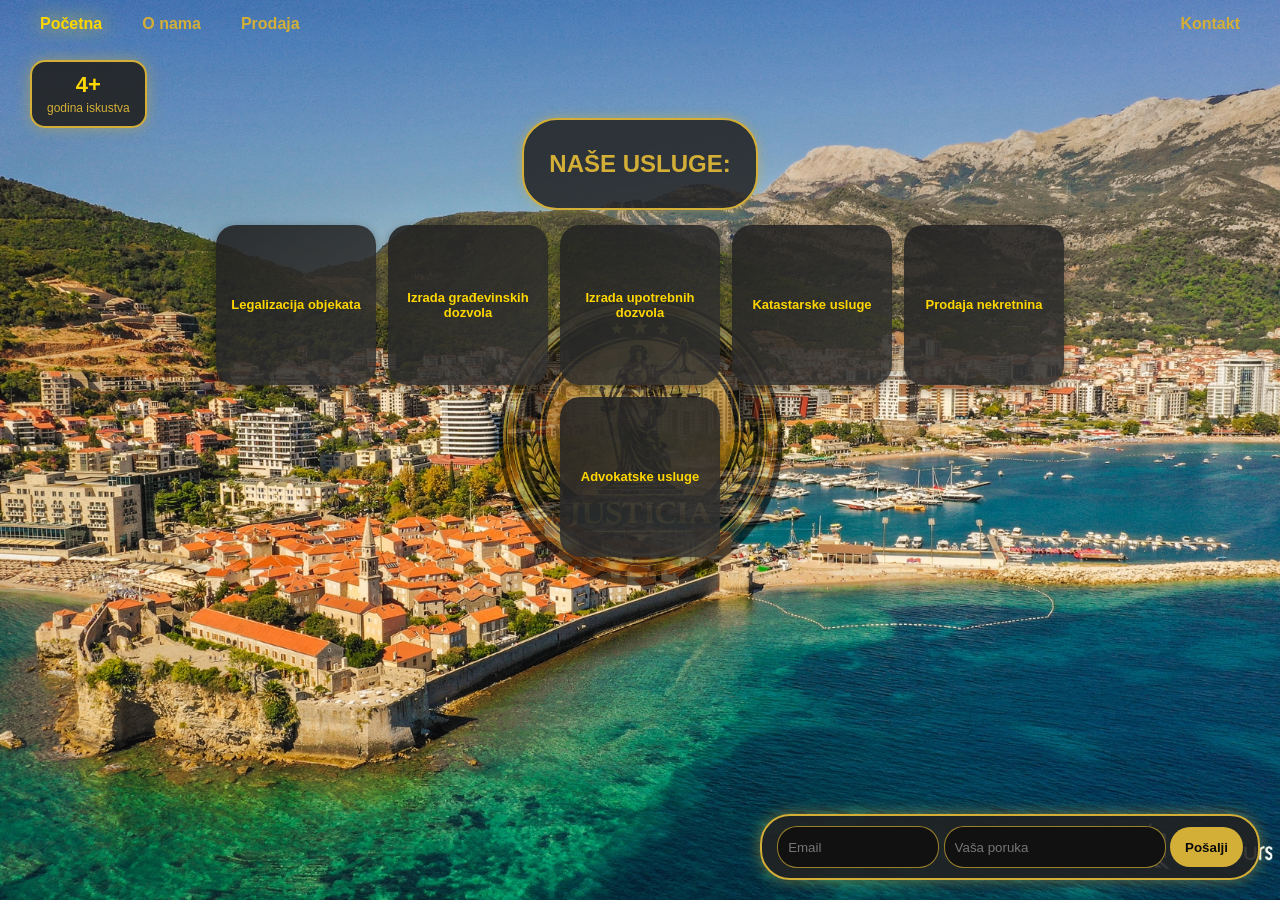
<file: index.html>
<!DOCTYPE html>
<html lang="sr">
<head>
<meta charset="UTF-8">
<meta name="viewport" content="width=device-width, initial-scale=1.0">
<meta name="description" content="Justicia nudi stručne usluge legalizacije objekata, izradu građevinskih i upotrebnih dozvola, katastarske usluge i advokatsku pomoć. Brzo, pouzdano i profesionalno – sve za vašu nekretninu na jednom mestu.">
<meta name="author" content="Justicia">
<meta name="keywords" content="legalizacija, građevinske dozvole, upotrebne dozvole, katastar, nekretnine, advokat">

<title>Justicia - Početna</title>

<link rel="stylesheet" href="style.css">
<link rel="icon" type="image/png" href="logo-circle.png">
</head>
<body>

<!-- BACKGROUND IMAGE -->
<div class="background-image"></div>

<!-- SPLASH LOGO -->
<div id="splash-logo"></div>

<!-- HEADER -->
<header>
    <div class="header-left">
        <a href="index.html" class="header-btn active">Početna</a>
        <a href="about.html" class="header-btn">O nama</a>
        <a href="prodaja.html" class="header-btn">Prodaja</a>
    </div>
    <div class="header-right">
        <a href="contact.html" class="header-btn">Kontakt</a>
    </div>
</header>

<!-- GODINE ISKUSTVA U GORNJEM LEVOM UGLU -->
<div class="experience-box">
    <span class="exp-number" id="exp-number">0</span>
    <span class="exp-text">godina iskustva</span>
</div>

<!-- MAIN -->
<div class="main-container">

    <section class="services">
        <div class="services-cloud">
            <h2>NAŠE USLUGE:</h2>
        </div>

        <div class="cards">
            <a href="legalizacija.html" class="card">Legalizacija objekata</a>
            <a href="izrada.html" class="card">Izrada građevinskih dozvola</a>
            <a href="upotreba.html" class="card">Izrada upotrebnih dozvola</a>
            <a href="katastar.html" class="card">Katastarske usluge</a>
            <a href="nekretnina.html" class="card">Prodaja nekretnina</a>
            <a href="advokat.html" class="card">Advokatske usluge</a>
        </div>
    </section>

</div>

<!-- EMAIL OBLAK NA DONJOJ DESNOJ STRANI -->
<div class="email-box">
    <form action="https://formspree.io/f/mwvryojp" method="POST">
        <input type="email" name="email" placeholder="Email" required>
        <input type="text" name="message" placeholder="Vaša poruka" required>
        <button type="submit">Pošalji</button>
    </form>
</div>

<script>
document.addEventListener('DOMContentLoaded', () => {
    // SPLASH LOGO
    const splash = document.getElementById('splash-logo');
    setTimeout(() => {
        splash.style.opacity = 0;
        splash.style.transform = 'translate(-50%, -50%) scale(0.9)';
    }, 500);
    setTimeout(() => splash.remove(), 1000);

    // BROJ GODINA ISKUSTVA
    let count = 0;
    const target = 4;
    const counter = document.getElementById('exp-number');
    const interval = setInterval(() => {
        count++;
        counter.textContent = count + "+";
        if (count === target) clearInterval(interval);
    }, 200);
});
</script>

</body>
</html>
</file>
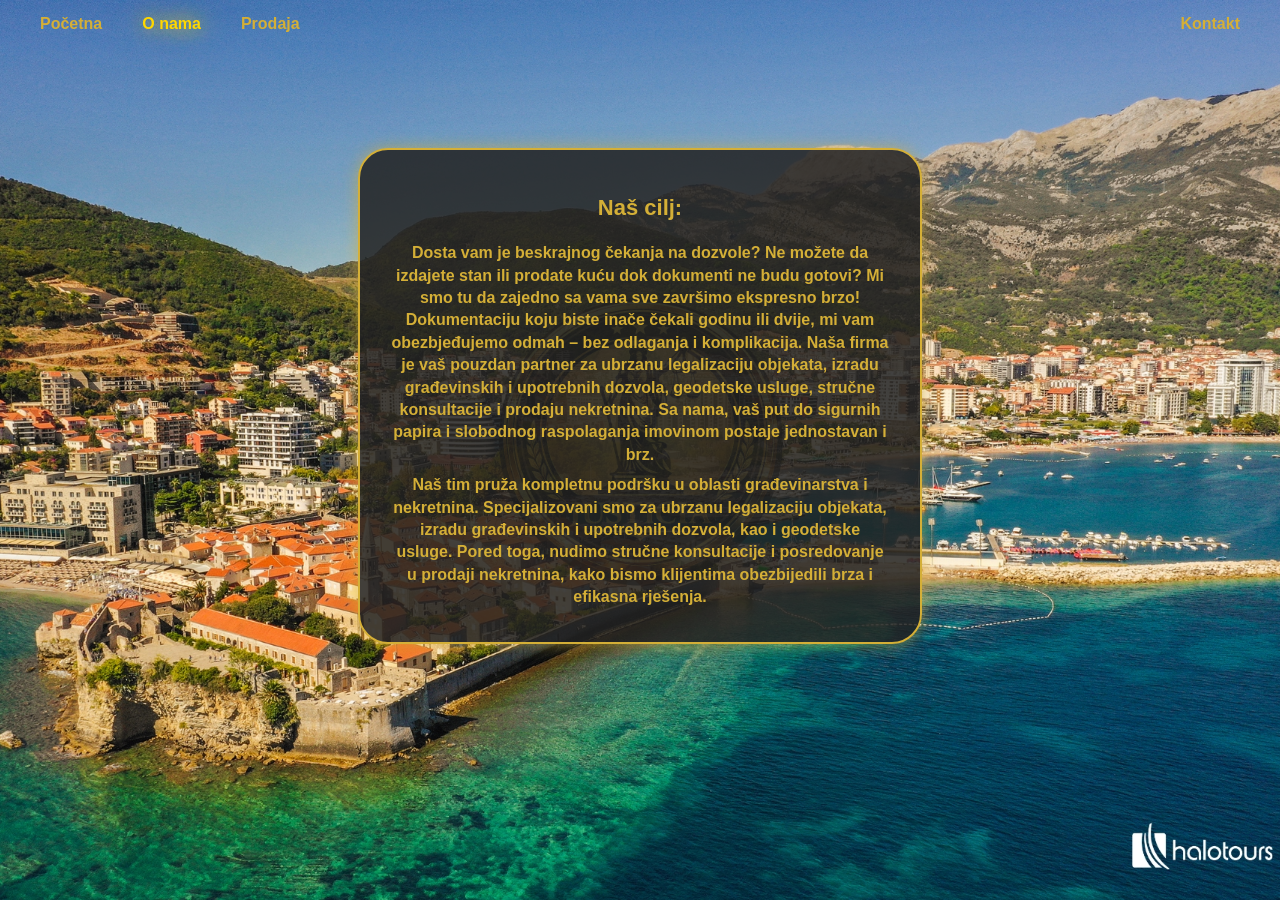
<file: about.html>
<!DOCTYPE html>
<html lang="sr">
<head>
<meta charset="UTF-8">
<meta name="viewport" content="width=device-width, initial-scale=1.0">
<title>Justicia - O nama</title>
<link rel="stylesheet" href="about.css">
</head>
<body>

<!-- BACKGROUND -->
<div class="background-image"></div>

<!-- POZADINSKI LOGO -->
<div class="background-logo"></div>

<!-- SPLASH LOGO -->
<div id="splash-logo"></div>

<!-- HEADER -->
<header>
    <div class="header-left">
        <a href="index.html" class="header-btn">Početna</a>
        <a href="about.html" class="header-btn active">O nama</a>
        <a href="prodaja.html" class="header-btn">Prodaja</a>
    </div>
    <div class="header-right">
        <a href="contact.html" class="header-btn">Kontakt</a>
    </div>
</header>

<!-- GLAVNI SADRŽAJ -->
<div class="main-container">

    <!-- OBLAK SA TEKSTOM -->
    <div class="about-cloud">
        <h2>Naš cilj:</h2>
        <p>
        Dosta vam je beskrajnog čekanja na dozvole? Ne možete da izdajete stan ili prodate kuću dok dokumenti ne budu gotovi? Mi smo tu da zajedno sa vama sve završimo ekspresno brzo! Dokumentaciju koju biste inače čekali godinu ili dvije, mi vam obezbjeđujemo odmah – bez odlaganja i komplikacija. Naša firma je vaš pouzdan partner za ubrzanu legalizaciju objekata, izradu građevinskih i upotrebnih dozvola, geodetske usluge, stručne konsultacije i prodaju nekretnina. Sa nama, vaš put do sigurnih papira i slobodnog raspolaganja imovinom postaje jednostavan i brz.
        </p>
        <p>
        Naš tim pruža kompletnu podršku u oblasti građevinarstva i nekretnina. Specijalizovani smo za ubrzanu legalizaciju objekata, izradu građevinskih i upotrebnih dozvola, kao i geodetske usluge. Pored toga, nudimo stručne konsultacije i posredovanje u prodaji nekretnina, kako bismo klijentima obezbijedili brza i efikasna rješenja.
        </p>
    </div>

</div>

<script>
document.addEventListener('DOMContentLoaded', () => {
    const splash = document.getElementById('splash-logo');
    setTimeout(() => {
        splash.style.opacity = 0;
        splash.style.transform = 'translate(-50%, -50%) scale(0.9)';
    }, 500);
    setTimeout(() => splash.remove(), 1000);
});
</script>

</body>
</html>
</file>
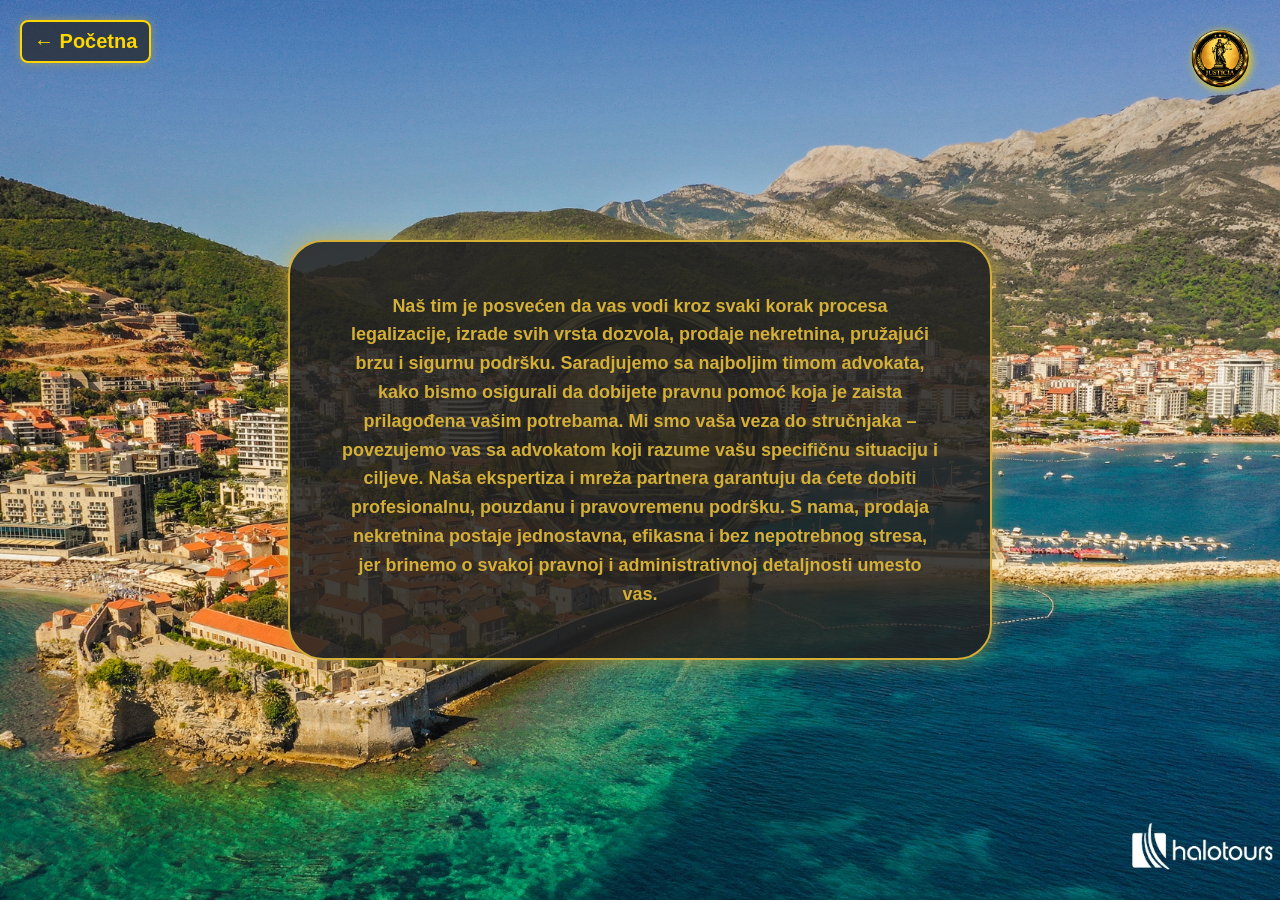
<file: advokat.html>
<!DOCTYPE html>
<html lang="sr">
<head>
<meta charset="UTF-8">
<meta name="viewport" content="width=device-width, initial-scale=1.0">
<title>Justicia - Legalizacija</title>
<link rel="stylesheet" href="legalizacija.css">
</head>
<body>

<!-- POZADINA -->
<div class="background-image"></div>

<!-- LOGO U CENTRU POZADINE -->
<div class="background-logo"></div>

<!-- SPLASH LOGO -->
<div id="splash-logo"></div>

<!-- STRELICA ZA POVRATAK -->
<a href="index.html" class="back-arrow">&#8592; Početna</a>

<!-- LOGO U GORNJEM DESNOM UGLU -->
<div class="top-right-logo">
    <img src="logo-circle.png" alt="Justicia Logo">
</div>

<!-- CENTRIRANI OBLAK -->
<div class="center-cloud">
    <p>Naš tim je posvećen da vas vodi kroz svaki korak procesa legalizacije, izrade svih vrsta dozvola, prodaje nekretnina, pružajući brzu i sigurnu podršku.
Saradjujemo sa najboljim timom advokata, kako bismo osigurali da dobijete pravnu pomoć koja je zaista prilagođena vašim potrebama.
Mi smo vaša veza do stručnjaka – povezujemo vas sa advokatom koji razume vašu specifičnu situaciju i ciljeve.
Naša ekspertiza i mreža partnera garantuju da ćete dobiti profesionalnu, pouzdanu i pravovremenu podršku.
S nama, prodaja nekretnina postaje jednostavna, efikasna i bez nepotrebnog stresa, jer brinemo o svakoj pravnoj i administrativnoj detaljnosti umesto vas.</p>
</div>

<script>
document.addEventListener('DOMContentLoaded', () => {
    const splash = document.getElementById('splash-logo');
    setTimeout(() => {
        splash.style.opacity = 0;
        splash.style.transform = 'translate(-50%, -50%) scale(0.9)';
    }, 500);
    setTimeout(() => splash.remove(), 1000);
});
</script>

</body>
</html>
</file>
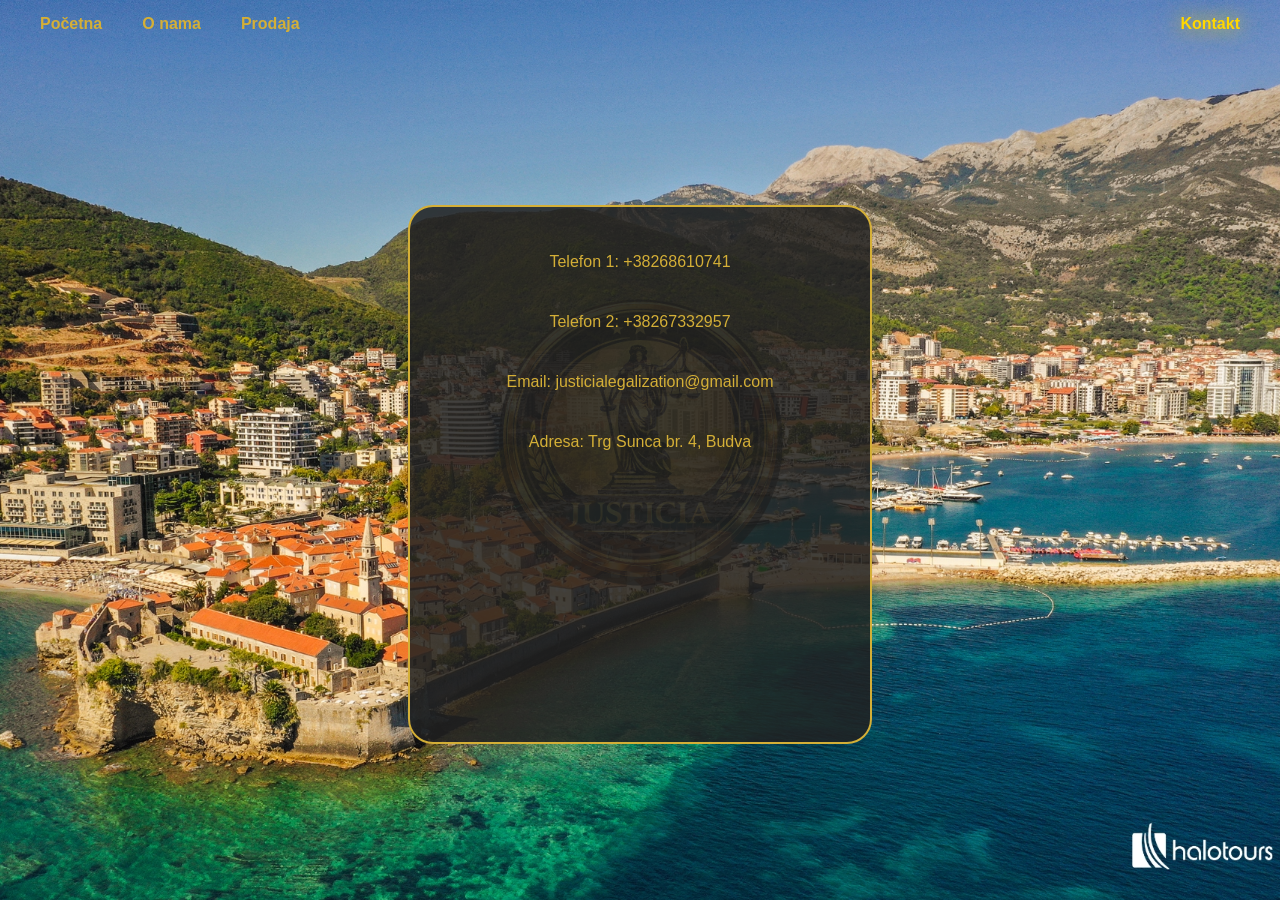
<file: contact.html>
<!DOCTYPE html>
<html lang="sr">
<head>
<meta charset="UTF-8">
<meta name="viewport" content="width=device-width, initial-scale=1.0">
<title>Justicia - Kontakt</title>
<link rel="stylesheet" href="contact.css">
</head>
<body>

<!-- BACKGROUND -->
<div class="background-image"></div>

<!-- LOGO U CENTRU POZADINE -->
<div class="background-logo"></div>

<!-- SPLASH LOGO -->
<div id="splash-logo"></div>

<!-- HEADER -->
<header>
    <div class="header-left">
        <a href="index.html" class="header-btn">Početna</a>
        <a href="about.html" class="header-btn">O nama</a>
        <a href="prodaja.html" class="header-btn">Prodaja</a>
    </div>
    <div class="header-right">
        <a href="contact.html" class="header-btn active">Kontakt</a>
    </div>
</header>

<div class="main-container">

 <!-- KONTAKT OBLAK -->
 <div class="contact-cloud">
    <p>Telefon 1: <a href="tel:+38268610741">+38268610741</a></p>
    <p>Telefon 2: <a href="tel:+38267332957">+38267332957</a></p>
    <p>Email: <a href="mailto:justicialegalization@gmail.com">justicialegalization@gmail.com</a></p>
    <p>Adresa: <a href="https://www.google.com/maps/place/Trg+Sunca+4,+Budva,+Crna+Gora" target="_blank">Trg Sunca br. 4, Budva</a></p>
    
    <!-- Mapa -->
    <div class="map-container">
        <iframe 
            src="https://www.google.com/maps/embed?pb=!1m18!1m12!1m3!1d2945.8456210429713!2d18.838449315526325!3d42.28872997919181!2m3!1f0!2f0!3f0!3m2!1i1024!2i768!4f13.1!3m3!1m2!1s0x134e7760cb8da2b3%3A0xbd4a1e5c016eb853!2sTrg%20Sunca%204%2C%2085310%20Budva%2C%20Crna%20Gora!5e0!3m2!1ssr!2s!4v1716805289107!5m2!1ssr!2s" 
            allowfullscreen="" 
            loading="lazy" 
            referrerpolicy="no-referrer-when-downgrade">
        </iframe>
    </div>
 </div>

</div>

<script>
document.addEventListener('DOMContentLoaded', () => {
    const splash = document.getElementById('splash-logo');
    setTimeout(() => {
        splash.style.opacity = 0;
        splash.style.transform = 'translate(-50%, -50%) scale(0.9)';
    }, 500);
    setTimeout(() => splash.remove(), 1000);
});
</script>

</body>
</html>
</file>
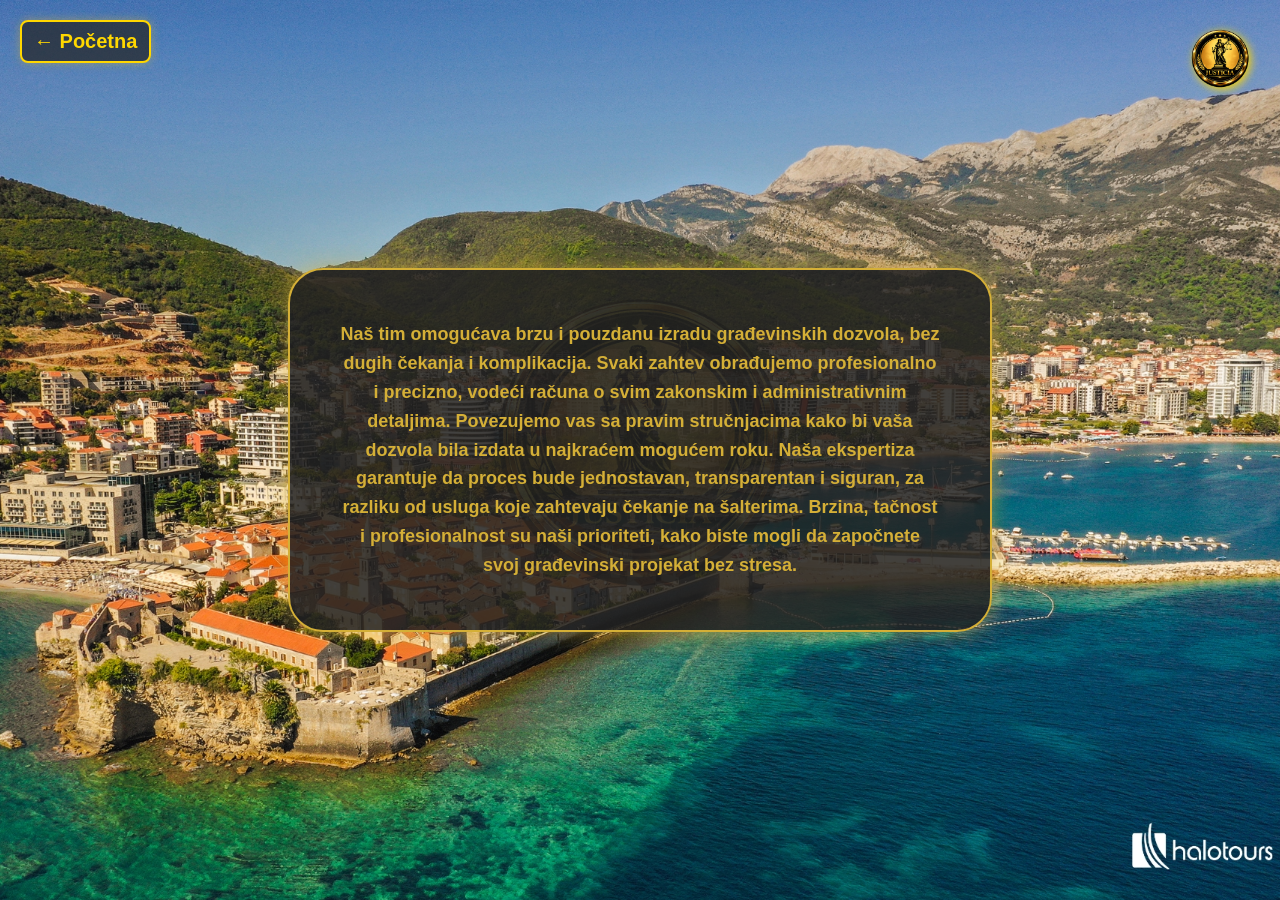
<file: izrada.html>
<!DOCTYPE html>
<html lang="sr">
<head>
<meta charset="UTF-8">
<meta name="viewport" content="width=device-width, initial-scale=1.0">
<title>Justicia - Legalizacija</title>
<link rel="stylesheet" href="legalizacija.css">
</head>
<body>

<!-- POZADINA -->
<div class="background-image"></div>

<!-- LOGO U CENTRU POZADINE -->
<div class="background-logo"></div>

<!-- SPLASH LOGO -->
<div id="splash-logo"></div>

<!-- STRELICA ZA POVRATAK -->
<a href="index.html" class="back-arrow">&#8592; Početna</a>

<!-- LOGO U GORNJEM DESNOM UGLU -->
<div class="top-right-logo">
    <img src="logo-circle.png" alt="Justicia Logo">
</div>

<!-- CENTRIRANI OBLAK -->
<div class="center-cloud">
    <p>Naš tim omogućava brzu i pouzdanu izradu građevinskih dozvola, bez dugih čekanja i komplikacija.
Svaki zahtev obrađujemo profesionalno i precizno, vodeći računa o svim zakonskim i administrativnim detaljima.
Povezujemo vas sa pravim stručnjacima kako bi vaša dozvola bila izdata u najkraćem mogućem roku.
Naša ekspertiza garantuje da proces bude jednostavan, transparentan i siguran, za razliku od usluga koje zahtevaju čekanje na šalterima.
Brzina, tačnost i profesionalnost su naši prioriteti, kako biste mogli da započnete svoj građevinski projekat bez stresa.</p>
</div>

<script>
document.addEventListener('DOMContentLoaded', () => {
    const splash = document.getElementById('splash-logo');
    setTimeout(() => {
        splash.style.opacity = 0;
        splash.style.transform = 'translate(-50%, -50%) scale(0.9)';
    }, 500);
    setTimeout(() => splash.remove(), 1000);
});
</script>

</body>
</html>
</file>
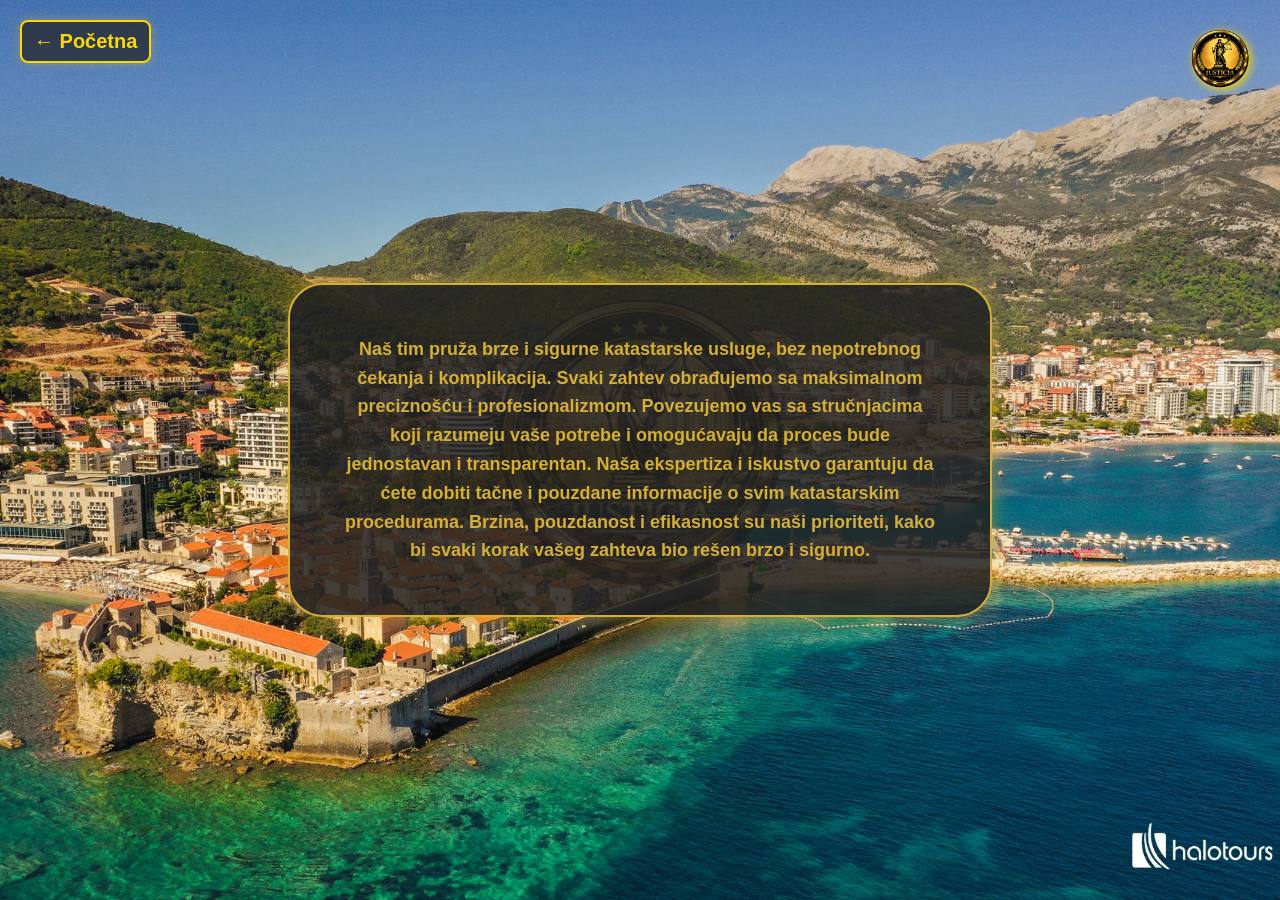
<file: katastar.html>
<!DOCTYPE html>
<html lang="sr">
<head>
<meta charset="UTF-8">
<meta name="viewport" content="width=device-width, initial-scale=1.0">
<title>Justicia - Legalizacija</title>
<link rel="stylesheet" href="legalizacija.css">
</head>
<body>

<!-- POZADINA -->
<div class="background-image"></div>

<!-- LOGO U CENTRU POZADINE -->
<div class="background-logo"></div>

<!-- SPLASH LOGO -->
<div id="splash-logo"></div>

<!-- STRELICA ZA POVRATAK -->
<a href="index.html" class="back-arrow">&#8592; Početna</a>

<!-- LOGO U GORNJEM DESNOM UGLU -->
<div class="top-right-logo">
    <img src="logo-circle.png" alt="Justicia Logo">
</div>

<!-- CENTRIRANI OBLAK -->
<div class="center-cloud">
    <p>Naš tim pruža brze i sigurne katastarske usluge, bez nepotrebnog čekanja i komplikacija.
Svaki zahtev obrađujemo sa maksimalnom preciznošću i profesionalizmom.
Povezujemo vas sa stručnjacima koji razumeju vaše potrebe i omogućavaju da proces bude jednostavan i transparentan.
Naša ekspertiza i iskustvo garantuju da ćete dobiti tačne i pouzdane informacije o svim katastarskim procedurama.
Brzina, pouzdanost i efikasnost su naši prioriteti, kako bi svaki korak vašeg zahteva bio rešen brzo i sigurno.</p>
</div>

<script>
document.addEventListener('DOMContentLoaded', () => {
    const splash = document.getElementById('splash-logo');
    setTimeout(() => {
        splash.style.opacity = 0;
        splash.style.transform = 'translate(-50%, -50%) scale(0.9)';
    }, 500);
    setTimeout(() => splash.remove(), 1000);
});
</script>

</body>
</html>
</file>
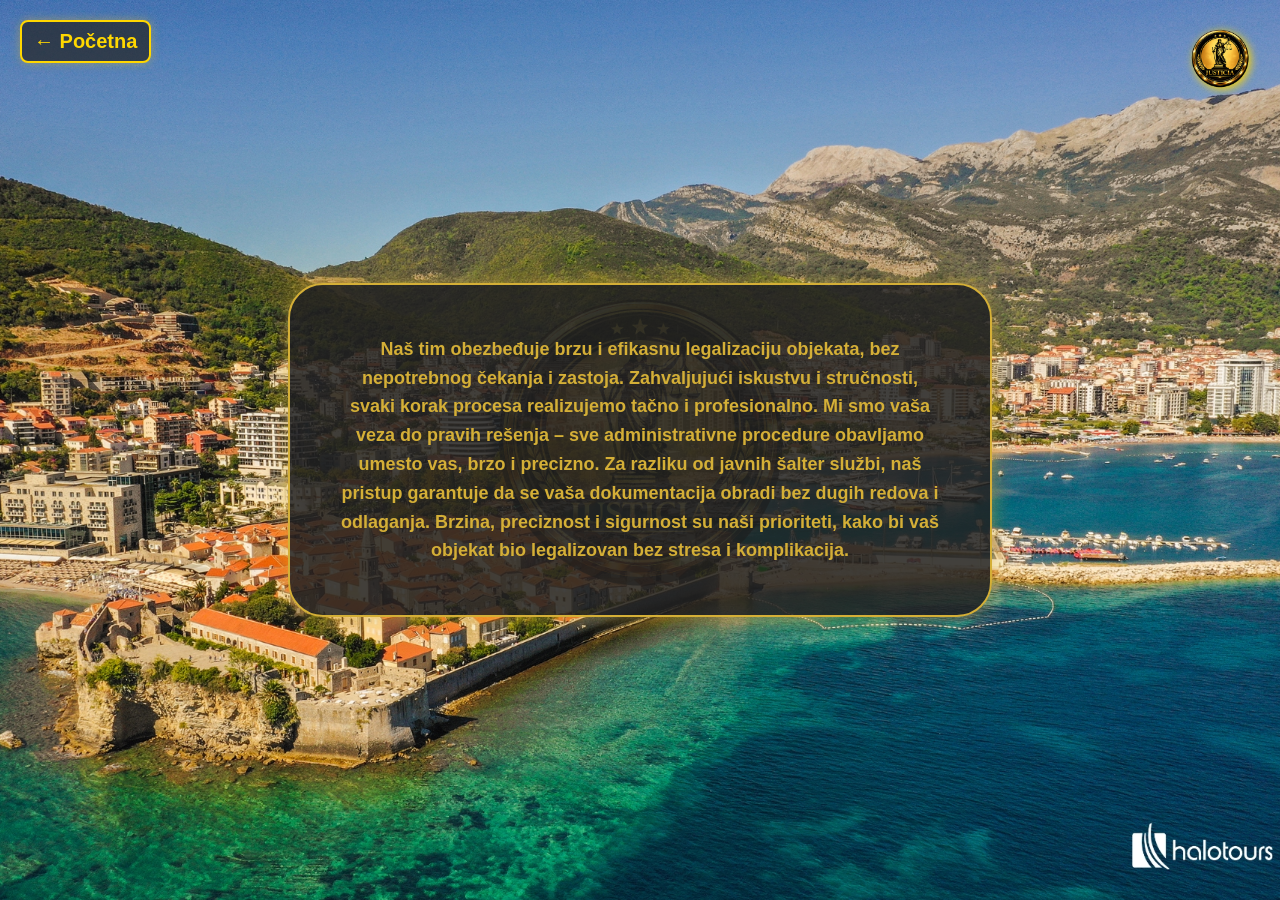
<file: legalizacija.html>
<!DOCTYPE html>
<html lang="sr">
<head>
<meta charset="UTF-8">
<meta name="viewport" content="width=device-width, initial-scale=1.0">
<title>Justicia - Legalizacija</title>
<link rel="stylesheet" href="legalizacija.css">
</head>
<body>

<!-- POZADINA -->
<div class="background-image"></div>

<!-- LOGO U CENTRU POZADINE -->
<div class="background-logo"></div>

<!-- SPLASH LOGO -->
<div id="splash-logo"></div>

<!-- STRELICA ZA POVRATAK -->
<a href="index.html" class="back-arrow">&#8592; Početna</a>

<!-- LOGO U GORNJEM DESNOM UGLU -->
<div class="top-right-logo">
    <img src="logo-circle.png" alt="Justicia Logo">
</div>

<!-- CENTRIRANI OBLAK -->
<div class="center-cloud">
    <p>Naš tim obezbeđuje brzu i efikasnu legalizaciju objekata, bez nepotrebnog čekanja i zastoja.
Zahvaljujući iskustvu i stručnosti, svaki korak procesa realizujemo tačno i profesionalno.
Mi smo vaša veza do pravih rešenja – sve administrativne procedure obavljamo umesto vas, brzo i precizno.
Za razliku od javnih šalter službi, naš pristup garantuje da se vaša dokumentacija obradi bez dugih redova i odlaganja.
Brzina, preciznost i sigurnost su naši prioriteti, kako bi vaš objekat bio legalizovan bez stresa i komplikacija.</p>
</div>

<script>
document.addEventListener('DOMContentLoaded', () => {
    const splash = document.getElementById('splash-logo');
    setTimeout(() => {
        splash.style.opacity = 0;
        splash.style.transform = 'translate(-50%, -50%) scale(0.9)';
    }, 500);
    setTimeout(() => splash.remove(), 1000);
});
</script>

</body>
</html>
</file>
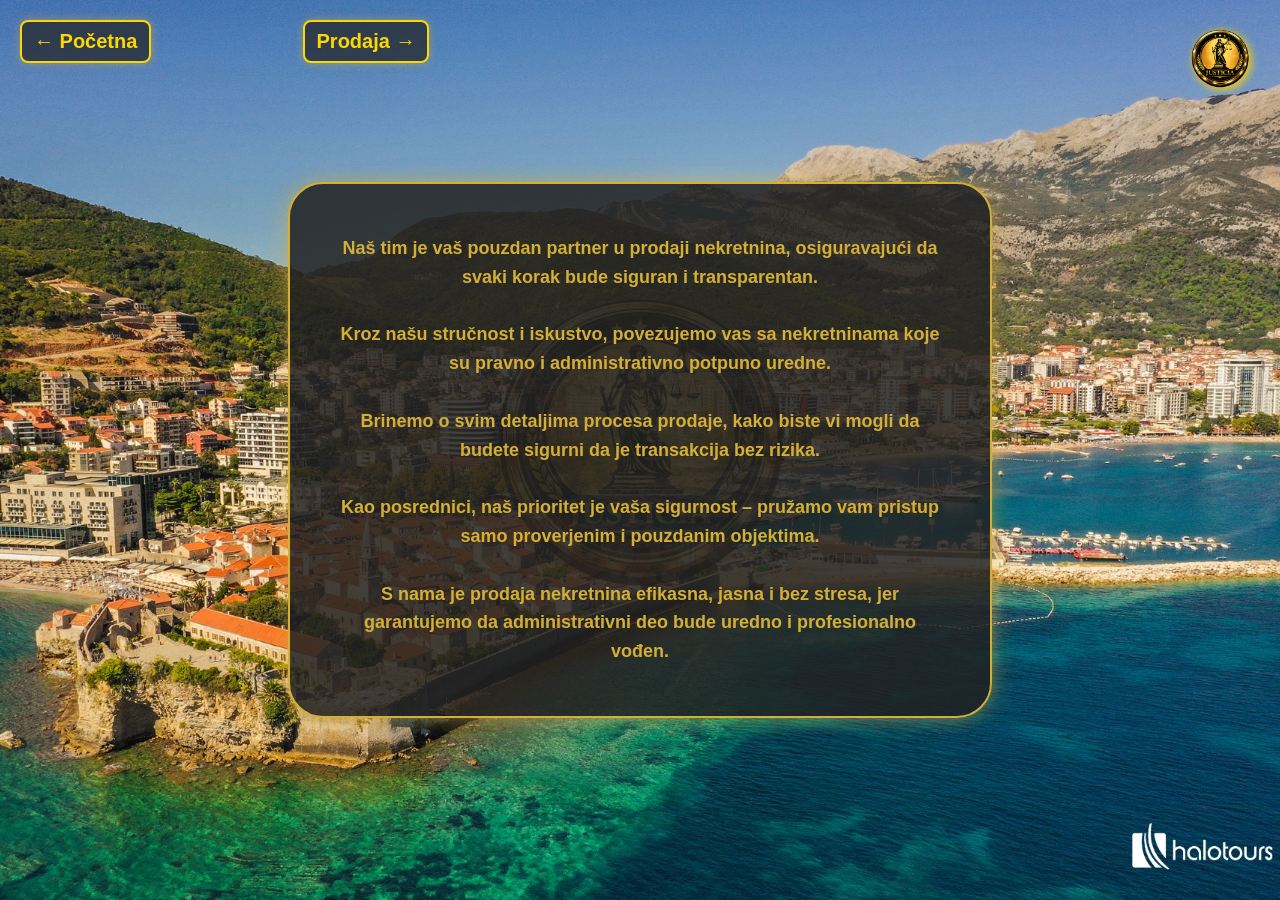
<file: nekretnina.html>
<!DOCTYPE html>
<html lang="sr">
<head>
<meta charset="UTF-8">
<meta name="viewport" content="width=device-width, initial-scale=1.0">
<title>Justicia - Nekretnine</title>

<link rel="stylesheet" href="nekretnina.css">

<!-- FAVICON -->
<link rel="icon" type="image/png" sizes="32x32" href="logo-circle.png">
<link rel="icon" type="image/png" sizes="16x16" href="logo-circle.png">
<link rel="apple-touch-icon" sizes="180x180" href="logo-circle.png">
<link rel="shortcut icon" href="logo-circle.png" type="image/png">

</head>
<body>

<!-- POZADINA -->
<div class="background-image"></div>

<!-- LOGO U CENTRU POZADINE -->
<div class="background-logo"></div>

<!-- SPLASH LOGO -->
<div id="splash-logo"></div>

<!-- BACK I FORWARD DUGMAD -->
<div class="arrow-container">
    <a href="index.html" class="back-arrow">&#8592; Početna</a>
    <a href="prodaja.html" class="forward-arrow">Prodaja &#8594;</a>
</div>

<!-- LOGO U GORNJEM DESNOM UGLU -->
<div class="top-right-logo">
    <img src="logo-circle.png" alt="Justicia Logo">
</div>

<!-- CENTRIRANI OBLAK -->
<div class="center-cloud">
    <p>
        Naš tim je vaš pouzdan partner u prodaji nekretnina, osiguravajući da svaki korak bude siguran i transparentan.<br><br>
        Kroz našu stručnost i iskustvo, povezujemo vas sa nekretninama koje su pravno i administrativno potpuno uredne.<br><br>
        Brinemo o svim detaljima procesa prodaje, kako biste vi mogli da budete sigurni da je transakcija bez rizika.<br><br>
        Kao posrednici, naš prioritet je vaša sigurnost – pružamo vam pristup samo proverjenim i pouzdanim objektima.<br><br>
        S nama je prodaja nekretnina efikasna, jasna i bez stresa, jer garantujemo da administrativni deo bude uredno i profesionalno vođen.
    </p>
</div>

<script>
document.addEventListener('DOMContentLoaded', () => {
    const splash = document.getElementById('splash-logo');
    setTimeout(() => {
        splash.style.opacity = 0;
        splash.style.transform = 'translate(-50%, -50%) scale(0.9)';
    }, 500);
    setTimeout(() => splash.remove(), 1000);
});
</script>

</body>
</html>
</file>
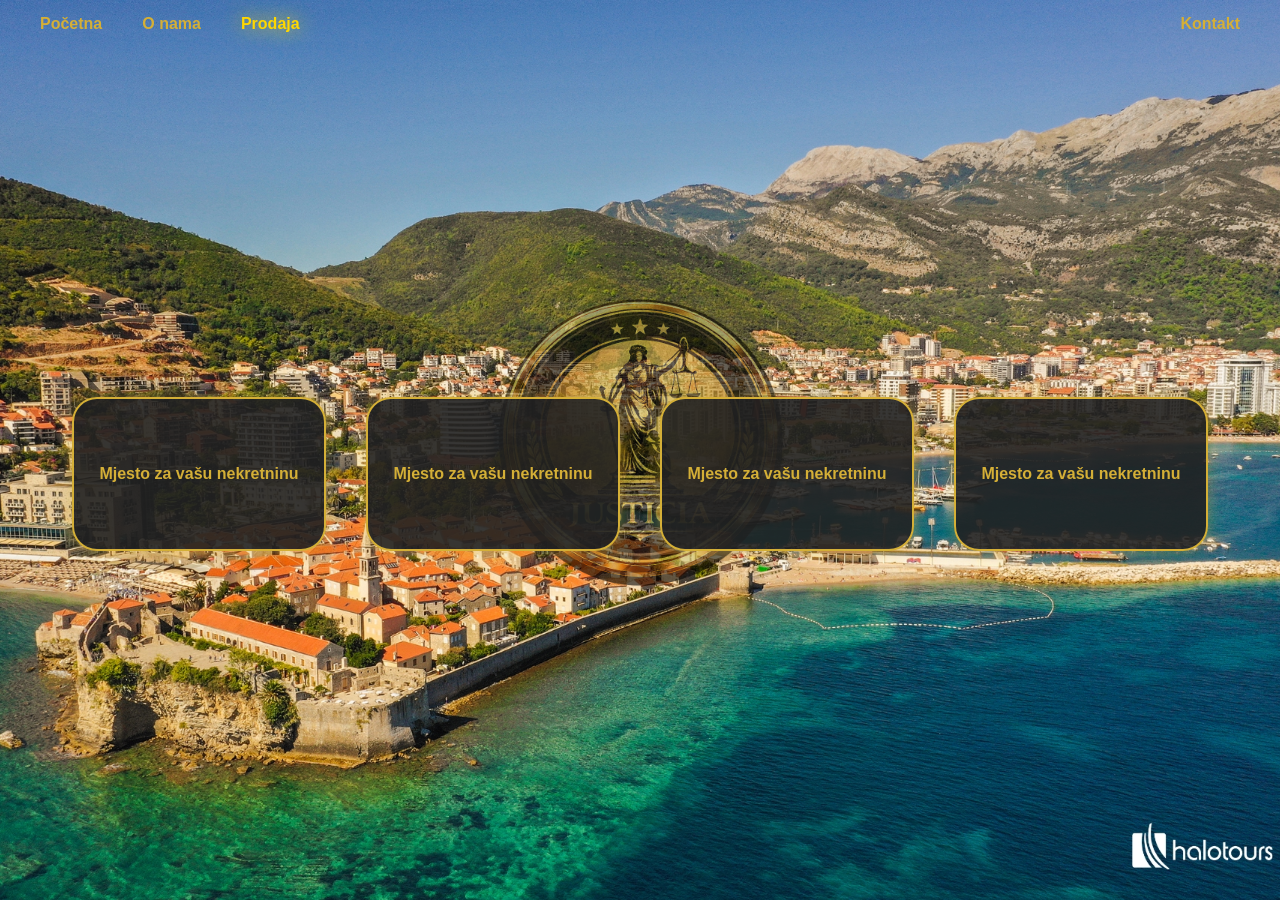
<file: prodaja.html>
<!DOCTYPE html>
<html lang="sr">
<head>
<meta charset="UTF-8">
<meta name="viewport" content="width=device-width, initial-scale=1.0">
<title>Justicia - Prodaja</title>

<link rel="stylesheet" href="prodaja.css">

<!-- FAVICON -->
<link rel="icon" type="image/png" sizes="32x32" href="logo-circle.png">
<link rel="icon" type="image/png" sizes="16x16" href="logo-circle.png">
<link rel="apple-touch-icon" sizes="180x180" href="logo-circle.png">
<link rel="shortcut icon" href="logo-circle.png" type="image/png">

</head>

<body>

<!-- BACKGROUND -->
<div class="background-image"></div>

<!-- SPLASH LOGO -->
<div id="splash-logo"></div>

<!-- HEADER -->
<header>
    <div class="header-left">
        <a href="index.html" class="header-btn">Početna</a>
        <a href="about.html" class="header-btn">O nama</a>
        <a href="prodaja.html" class="header-btn active">Prodaja</a>
    </div>
    <div class="header-right">
        <a href="contact.html" class="header-btn">Kontakt</a>
    </div>
</header>

<!-- MAIN CONTENT -->
<div class="main-container">
    <div class="card-cloud">
        <p>Mjesto za vašu nekretninu</p>
    </div>
    <div class="card-cloud">
        <p>Mjesto za vašu nekretninu</p>
    </div>
    <div class="card-cloud">
        <p>Mjesto za vašu nekretninu</p>
    </div>
    <div class="card-cloud">
        <p>Mjesto za vašu nekretninu</p>
    </div>
</div>

<!-- SCRIPT ZA SPLASH LOGO -->
<script>
document.addEventListener('DOMContentLoaded', () => {
    const splash = document.getElementById('splash-logo');

    setTimeout(() => {
        splash.style.opacity = 0;
        splash.style.transform = 'translate(-50%, -50%) scale(0.9)';
    }, 500);

    setTimeout(() => splash.remove(), 1000);
});
</script>

</body>
</html>
</file>
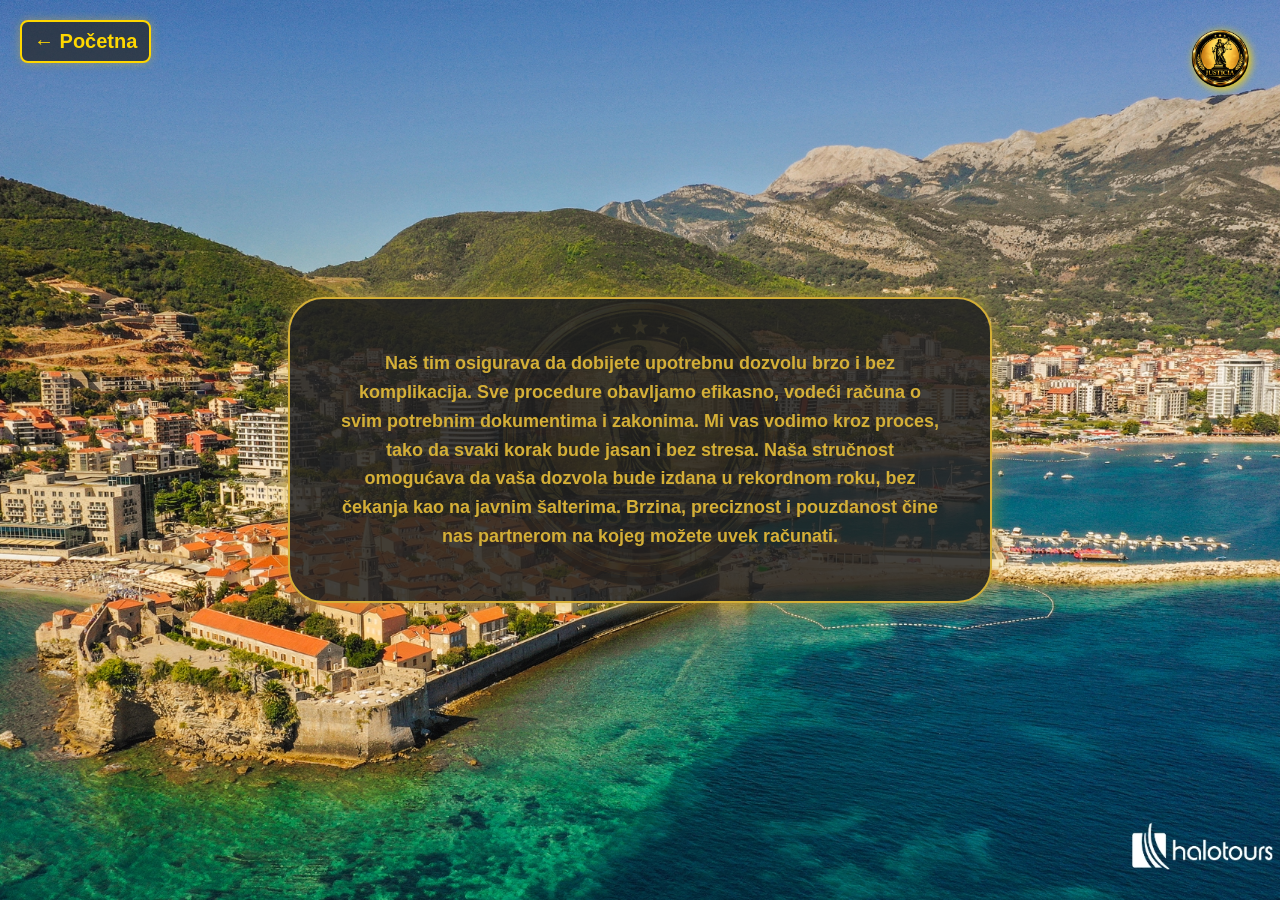
<file: upotreba.html>
<!DOCTYPE html>
<html lang="sr">
<head>
<meta charset="UTF-8">
<meta name="viewport" content="width=device-width, initial-scale=1.0">
<title>Justicia - Legalizacija</title>
<link rel="stylesheet" href="legalizacija.css">
</head>
<body>

<!-- POZADINA -->
<div class="background-image"></div>

<!-- LOGO U CENTRU POZADINE -->
<div class="background-logo"></div>

<!-- SPLASH LOGO -->
<div id="splash-logo"></div>

<!-- STRELICA ZA POVRATAK -->
<a href="index.html" class="back-arrow">&#8592; Početna</a>

<!-- LOGO U GORNJEM DESNOM UGLU -->
<div class="top-right-logo">
    <img src="logo-circle.png" alt="Justicia Logo">
</div>

<!-- CENTRIRANI OBLAK -->
<div class="center-cloud">
    <p>Naš tim osigurava da dobijete upotrebnu dozvolu brzo i bez komplikacija.
Sve procedure obavljamo efikasno, vodeći računa o svim potrebnim dokumentima i zakonima.
Mi vas vodimo kroz proces, tako da svaki korak bude jasan i bez stresa.
Naša stručnost omogućava da vaša dozvola bude izdana u rekordnom roku, bez čekanja kao na javnim šalterima.
Brzina, preciznost i pouzdanost čine nas partnerom na kojeg možete uvek računati.</p>

</div>

<script>
document.addEventListener('DOMContentLoaded', () => {
    const splash = document.getElementById('splash-logo');
    setTimeout(() => {
        splash.style.opacity = 0;
        splash.style.transform = 'translate(-50%, -50%) scale(0.9)';
    }, 500);
    setTimeout(() => splash.remove(), 1000);
});
</script>

</body>
</html>
</file>
<file: style.css>
/* OSNOVNO */
html, body {
    margin: 0;
    padding: 0;
    font-family: 'Cursive', sans-serif;
    color: #D4AF37;
    min-height: 100vh;
    display: flex;
    flex-direction: column;
}

/* POZADINA */
.background-image {
    position: fixed;
    width: 100%;
    height: 100%;
    background-image: url('bg2.png');
    background-size: cover;
    background-position: center;
    z-index: -2;
}

/* LOGO U CENTRU POZADINE */
.background-image::after {
    content: "";
    position: fixed;
    top: 50%;
    left: 50%;
    width: 400px;
    height: 400px;
    background-image: url('logo-circle.png');
    background-size: contain;
    background-repeat: no-repeat;
    background-position: center;
    transform: translate(-50%, -50%);
    opacity: 0.6;
    filter: brightness(0.8);
    z-index: -1;
}

/* SPLASH LOGO */
#splash-logo {
    position: fixed;
    top: 50%;
    left: 50%;
    width: 400px;
    height: 400px;
    background-image: url('logo-circle.png');
    background-size: contain;
    background-repeat: no-repeat;
    background-position: center;
    transform: translate(-50%, -50%);
    z-index: 9999;
    opacity: 1;
    transition: opacity 0.5s ease, transform 0.5s ease;
    pointer-events: none;
}

/* HEADER */
header {
    padding: 10px 30px;
    display: flex;
    justify-content: space-between;
    align-items: center;
    flex-wrap: wrap;
    position: relative;
}

.header-left { display: flex; gap: 20px; flex-wrap: wrap; }
.header-right { display: flex; }

.header-btn {
    color: #D4AF37;
    text-decoration: none;
    font-weight: bold;
    padding: 5px 10px;
    transition: 0.3s;
}

.header-btn:hover { color: gold; text-shadow: 0 0 10px gold; }
.header-btn.active { color: gold; text-shadow: 0 0 20px gold; }

/* GODINE ISKUSTVA U GORNJEM LEVOM UGLU */
.experience-box {
    position: absolute;
    top: 60px; /* ispod hedera */
    left: 30px;
    background: rgba(34,34,34,0.9);
    padding: 10px 15px;
    border-radius: 15px;
    border: 2px solid #D4AF37;
    box-shadow: 0 0 15px rgba(212,175,55,0.5);
    text-align: center;
    z-index: 100;
}

.exp-number {
    display: block;
    font-size: 22px;
    font-weight: bold;
    color: #FFD700;
}

.exp-text {
    font-size: 12px;
}

/* MAIN */
.main-container {
    flex: 1;
    display: flex;
    flex-direction: column;
    align-items: center;
    gap: 120px;
    padding-bottom: 150px;
}

/* USLUGE */
.services {
    text-align: center;
    padding: 20px;
    max-width: 1000px;
    width: 100%;
    margin-top: 50px;
}

.services-cloud {
    display: inline-block;
    background: rgba(34,34,34,0.85);
    padding: 10px 25px;
    border-radius: 35px;
    border: 2px solid #D4AF37;
    box-shadow: 0 0 12px rgba(212,175,55,0.5);
    margin-bottom: 15px;
}

.cards {
    display: flex;
    justify-content: center;
    gap: 12px;
    flex-wrap: wrap;
}

.card {
    display: flex;
    align-items: center;
    justify-content: center;
    text-decoration: none;
    color: #FFD700;
    background: linear-gradient(145deg, rgba(34,34,34,0.9), rgba(50,50,50,0.85));
    padding: 15px;
    width: 130px;
    height: 130px;
    border-radius: 20px;
    font-size: 13px;
    font-weight: bold;
    box-shadow: 0 4px 12px rgba(0,0,0,0.4);
    transition: transform 0.3s, box-shadow 0.3s;
}

.card:hover {
    transform: translateY(-6px) scale(1.05);
    box-shadow: 0 10px 20px rgba(255,215,0,0.6);
}

/* EMAIL BOX NA DONJOJ DESNOJ STRANI */
.email-box {
    position: fixed;
    bottom: 20px;
    right: 20px;
    background: rgba(34,34,34,0.9);
    padding: 10px 15px;
    border-radius: 30px;
    border: 2px solid #D4AF37;
    box-shadow: 0 0 15px rgba(212,175,55,0.5);
    display: flex;
    align-items: center;
    gap: 10px;
    flex-wrap: wrap;
    z-index: 10;
}

.email-box input {
    height: 40px;
    border-radius: 20px;
    border: 1px solid rgba(212,175,55,0.7);
    background: #111;
    color: #D4AF37;
    padding: 0 10px;
}

.email-box input[type="email"] { width: 140px; }
.email-box input[type="text"] { width: 200px; }

.email-box button {
    height: 40px;
    padding: 0 15px;
    border-radius: 20px;
    border: none;
    background: #D4AF37;
    color: #0a0a0a;
    font-weight: bold;
    cursor: pointer;
}

.email-box button:hover {
    background: gold;
    box-shadow: 0 0 10px gold;
}

/* RESPONSIVE */
@media (max-width: 768px) {
    header { flex-direction: column; gap: 10px; }
    .header-left, .header-right { justify-content: center; gap: 10px; }
    .cards { flex-wrap: wrap; justify-content: center; }
    .card { width: 110px; height: 110px; font-size: 12px; }
    #splash-logo { width: 250px; height: 250px; }
    .experience-box { top: 80px; left: 20px; }
}

@media (max-width: 480px) {
    .cards { gap: 8px; }
    .card { width: 90px; height: 90px; font-size: 11px; padding: 10px; }
    .email-box { bottom: 10px; right: 10px; padding: 8px 10px; }
    .experience-box { top: 70px; left: 10px; font-size: 12px; }
    #splash-logo { width: 180px; height: 180px; }
}
</file>
<file: about.css>
/* OSNOVNO */
html, body {
    margin: 0;
    padding: 0;
    font-family: 'Cursive', sans-serif;
    min-height: 100vh;
    color: #D4AF37;
    display: flex;
    flex-direction: column;
}

/* POZADINA */
.background-image {
    position: fixed;
    width: 100%;
    height: 100%;
    background-image: url('bg2.png');
    background-size: cover;
    background-position: center;
    z-index: -2;
}

/* POZADINSKI LOGO */
.background-logo {
    position: fixed;
    top: 50%;
    left: 50%;
    width: 400px;
    height: 400px;
    background-image: url('logo-circle.png');
    background-size: contain;
    background-repeat: no-repeat;
    background-position: center;
    transform: translate(-50%, -50%);
    opacity: 0.6;
    filter: brightness(0.8);
    z-index: -1;
}

/* SPLASH LOGO */
#splash-logo {
    position: fixed;
    top: 50%;
    left: 50%;
    width: 400px;
    height: 400px;
    background-image: url('logo-circle.png');
    background-size: contain;
    background-repeat: no-repeat;
    background-position: center;
    transform: translate(-50%, -50%);
    z-index: 9999;
    opacity: 1;
    transition: opacity 0.5s ease, transform 0.5s ease;
    pointer-events: none;
}

/* HEADER */
header {
    padding: 10px 30px;
    display: flex;
    justify-content: space-between;
    align-items: center;
    flex-wrap: wrap;
}

.header-left { display: flex; gap: 20px; flex-wrap: wrap; }
.header-right { display: flex; }

.header-btn {
    color: #D4AF37;
    text-decoration: none;
    font-weight: bold;
    padding: 5px 10px;
    transition: 0.3s;
}

.header-btn:hover { color: gold; text-shadow: 0 0 10px gold; }
.header-btn.active { color: gold; text-shadow: 0 0 20px gold, 0 0 40px rgba(212,175,55,0.7); }

/* GLAVNI SADRŽAJ */
.main-container {
    flex: 1;
    display: flex;
    justify-content: center;
    align-items: flex-start;
    padding-top: 100px;
}

/* OBLAK SA TEKSTOM */
.about-cloud {
    background: rgba(34,34,34,0.85);
    padding: 25px 30px;
    border-radius: 30px;
    border: 2px solid #D4AF37;
    box-shadow: 0 0 15px rgba(212,175,55,0.6);
    text-align: center;
    max-width: 500px;
    line-height: 1.4;
    font-size: 16px;
    z-index: 5;
}

.about-cloud h2 {
    font-size: 22px;
}

.about-cloud p {
    margin: 8px 0;
    font-weight: bold;
}

/* RESPONSIVE */

/* Tablet i veći mobiteli */
@media (max-width: 768px){
    .about-cloud {
        width: 90%;
        padding: 25px 20px;
        font-size: 16px;
    }
    .background-logo { width: 300px; height: 300px; }
    #splash-logo { width: 300px; height: 300px; }
}

/* Mobilni uređaji */
@media (max-width: 480px){
    .about-cloud {
        width: 95%;
        padding: 20px 15px;
        font-size: 14px;
    }
    .background-logo { width: 200px; height: 200px; }
    #splash-logo { width: 200px; height: 200px; }
}
</file>
<file: legalizacija.css>
/* OSNOVNO */
html, body {
    margin: 0;
    padding: 0;
    font-family: 'Cursive', sans-serif;
    min-height: 100vh;
    display: flex;
    justify-content: center;
    align-items: center;
    color: #D4AF37;
    position: relative;
}

/* POZADINA */
.background-image {
    position: fixed;
    top: 0;
    left: 0;
    width: 100%;
    height: 100%;
    background-image: url('bg2.png');
    background-size: cover;
    background-position: center;
    background-repeat: no-repeat;
    z-index: -2;
}

/* LOGO U CENTRU POZADINE */
.background-logo {
    position: fixed;
    top: 50%;
    left: 50%;
    width: 400px;
    height: 400px;
    background-image: url('logo-circle.png');
    background-size: contain;
    background-repeat: no-repeat;
    background-position: center;
    transform: translate(-50%, -50%);
    opacity: 0.6;
    filter: brightness(0.8);
    z-index: -1;
}

/* SPLASH LOGO */
#splash-logo {
    position: fixed;
    top: 50%;
    left: 50%;
    width: 400px;
    height: 400px;
    background-image: url('logo-circle.png');
    background-size: contain;
    background-repeat: no-repeat;
    background-position: center;
    transform: translate(-50%, -50%);
    z-index: 9999;
    opacity: 1;
    transition: opacity 0.5s ease, transform 0.5s ease;
    pointer-events: none;
}

/* BACK ARROW */
.back-arrow {
    position: fixed;
    top: 20px;
    left: 20px;
    color: #FFD700;
    text-decoration: none;
    font-size: 20px;
    font-weight: bold;
    padding: 8px 12px;
    border: 2px solid #FFD700;
    border-radius: 8px;
    background: rgba(34,34,34,0.7);
    box-shadow: 0 0 10px rgba(212,175,55,0.5);
    transition: 0.3s;
    z-index: 10;
}

.back-arrow:hover {
    background: rgba(50,50,50,0.85);
    color: gold;
    box-shadow: 0 0 15px gold;
}

/* LOGO U GORNJEM DESNOM UGLU */
.top-right-logo {
    position: fixed;
    top: 20px;
    right: 20px;
    z-index: 10;
}

.top-right-logo img {
    width: 80px;
    height: 80px;
    object-fit: contain;
    filter: drop-shadow(2px 2px 5px gold);
}

/* CENTRIRANI OBLAK */
.center-cloud {
    background: rgba(34,34,34,0.85);
    padding: 40px 50px;
    border-radius: 35px;
    border: 2px solid #D4AF37;
    box-shadow: 0 0 20px rgba(212,175,55,0.6);
    text-align: center;
    max-width: 600px;
    line-height: 1.6;
    font-size: 18px;
    z-index: 5;
}

.center-cloud p {
    margin: 10px 0;
    font-weight: bold;
}

/* RESPONSIVE */
@media (max-width: 768px){
    .center-cloud {
        padding: 25px 30px;
        font-size: 16px;
    }
    .back-arrow { font-size: 18px; padding: 6px 10px; }
    .background-logo { width: 300px; height: 300px; }
    #splash-logo { width: 300px; height: 300px; }
    .top-right-logo img { width: 60px; height: 60px; }
}

@media (max-width: 480px){
    .center-cloud {
        width: 90%;
        padding: 20px;
        font-size: 14px;
    }
    .back-arrow { font-size: 16px; padding: 5px 8px; }
    .background-logo { width: 200px; height: 200px; }
    #splash-logo { width: 200px; height: 200px; }
    .top-right-logo img { width: 50px; height: 50px; }
}
</file>
<file: contact.css>
/* --- OSNOVNO --- */
html, body {
    margin: 0;
    padding: 0;
    font-family: 'Cursive', sans-serif;
    color: #D4AF37;
    min-height: 100vh;
    display: flex;
    flex-direction: column;
}

/* --- POZADINA --- */
.background-image {
    position: fixed;
    width: 100%;
    height: 100%;
    background-image: url('bg2.png');
    background-size: cover;
    background-position: center;
    z-index: -2;
}

/* --- LOGO U CENTRU POZADINE --- */
.background-logo {
    position: fixed;
    top: 50%;
    left: 50%;
    width: 400px;
    height: 400px;
    background-image: url('logo-circle.png');
    background-size: contain;
    background-repeat: no-repeat;
    background-position: center;
    transform: translate(-50%, -50%);
    opacity: 0.6;
    filter: brightness(0.8);
    z-index: -1;
}

/* --- SPLASH LOGO --- */
#splash-logo {
    position: fixed;
    top: 50%;
    left: 50%;
    width: 400px;
    height: 400px;
    background-image: url('logo-circle.png');
    background-size: contain;
    background-repeat: no-repeat;
    background-position: center;
    transform: translate(-50%, -50%);
    z-index: 9999;
    opacity: 1;
    transition: opacity 0.5s ease, transform 0.5s ease;
    pointer-events: none;
}

/* --- HEADER --- */
header {
    padding: 10px 30px;
    display: flex;
    justify-content: space-between;
    align-items: center;
    flex-wrap: wrap;
}

.header-left { display: flex; gap: 20px; flex-wrap: wrap; }
.header-right { display: flex; }

.header-btn {
    color: #D4AF37;
    text-decoration: none;
    font-weight: bold;
    padding: 5px 10px;
    transition: 0.3s;
}

.header-btn:hover { color: gold; text-shadow: 0 0 10px gold; }
.header-btn.active { color: gold; text-shadow: 0 0 20px gold, 0 0 40px rgba(212,175,55,0.7); }

/* --- GLAVNI SADRŽAJ --- */
.main-container {
    flex: 1;
    display: flex;
    justify-content: center;
    align-items: center;
    position: relative;
    padding: 20px;
}

/* --- KONTAKT OBLAK --- */
.contact-cloud {
    width: 400px;
    max-width: 95%;
    margin: 40px auto;
    background: rgba(34,34,34,0.85);
    padding: 30px;
    border-radius: 25px;
    text-align: center;
    border: 2px solid #D4AF37;
    z-index: 900;
    display: flex;
    flex-direction: column;
    gap: 10px;
}

.contact-cloud a {
    color: #D4AF37;
    text-decoration: none;
    word-wrap: break-word;
}

.contact-cloud a:hover { color: gold; }

/* --- RESPONSIVE MAPA --- */
.map-container {
    position: relative;
    width: 100%;
    padding-bottom: 56.25%; /* 16:9 omjer */
    height: 0;
    overflow: hidden;
    border-radius: 10px;
    margin-top: 10px;
}

.map-container iframe {
    position: absolute;
    top: 0;
    left: 0;
    width: 100%;
    height: 100%;
    border: none;
}

/* --- RESPONSIVE --- */

/* Veliki tablet / mali desktop */
@media (max-width: 1024px){
    .contact-cloud { width: 80%; margin: 20px auto; padding: 25px; }
    .background-logo, #splash-logo { width: 300px; height: 300px; }
    .header-btn { padding: 5px 8px; font-size: 14px; }
}

/* Tablet / veći mobiteli */
@media (max-width: 768px){
    header { flex-direction: column; gap: 10px; }
    .header-left, .header-right { justify-content: center; gap: 10px; }
    .contact-cloud { width: 90%; padding: 20px; font-size: 14px; }
    .background-logo, #splash-logo { width: 250px; height: 250px; }
}

/* Mobilni uređaji */
@media (max-width: 480px){
    .contact-cloud { width: 95%; padding: 15px; font-size: 13px; }
    .background-logo, #splash-logo { width: 180px; height: 180px; }
    .header-btn { padding: 4px 6px; font-size: 12px; }
}
</file>
<file: nekretnina.css>
/* OSNOVNO */
html, body {
    margin: 0;
    padding: 0;
    font-family: 'Cursive', sans-serif;
    min-height: 100vh;
    display: flex;
    justify-content: center;
    align-items: center;
    color: #D4AF37;
    position: relative;
}

/* POZADINA */
.background-image {
    position: fixed;
    top: 0;
    left: 0;
    width: 100%;
    height: 100%;
    background-image: url('bg2.png');
    background-size: cover;
    background-position: center;
    background-repeat: no-repeat;
    z-index: -2;
}

/* LOGO U CENTRU POZADINE */
.background-logo {
    position: fixed;
    top: 50%;
    left: 50%;
    width: 400px;
    height: 400px;
    background-image: url('logo-circle.png');
    background-size: contain;
    background-repeat: no-repeat;
    background-position: center;
    transform: translate(-50%, -50%);
    opacity: 0.6;
    filter: brightness(0.8);
    z-index: -1;
}

/* SPLASH LOGO */
#splash-logo {
    position: fixed;
    top: 50%;
    left: 50%;
    width: 400px;
    height: 400px;
    background-image: url('logo-circle.png');
    background-size: contain;
    background-repeat: no-repeat;
    background-position: center;
    transform: translate(-50%, -50%);
    z-index: 9999;
    opacity: 1;
    transition: opacity 0.5s ease, transform 0.5s ease;
    pointer-events: none;
}

/* KONTEJNER ZA DUGMAD */
.arrow-container {
    position: fixed;
    top: 20px;
    left: 20px;
    display: flex;
    gap: 4cm; /* razmak između dugmadi */
    z-index: 10;
}

/* DUGMAD */
.back-arrow, .forward-arrow {
    color: #FFD700;
    text-decoration: none;
    font-size: 20px;
    font-weight: bold;
    padding: 8px 12px;
    border: 2px solid #FFD700;
    border-radius: 8px;
    background: rgba(34,34,34,0.7);
    box-shadow: 0 0 10px rgba(212,175,55,0.5);
    transition: 0.3s;
}

.back-arrow:hover, .forward-arrow:hover {
    background: rgba(50,50,50,0.85);
    color: gold;
    box-shadow: 0 0 15px gold;
}

/* LOGO DESNO */
.top-right-logo {
    position: fixed;
    top: 20px;
    right: 20px;
    z-index: 10;
}

.top-right-logo img {
    width: 80px;
    height: 80px;
    object-fit: contain;
    filter: drop-shadow(2px 2px 5px gold);
}

/* OBLAK */
.center-cloud {
    background: rgba(34,34,34,0.85);
    padding: 40px 50px;
    border-radius: 35px;
    border: 2px solid #D4AF37;
    box-shadow: 0 0 20px rgba(212,175,55,0.6);
    text-align: center;
    max-width: 600px;
    line-height: 1.6;
    font-size: 18px;
    z-index: 5;
}

.center-cloud p {
    margin: 10px 0;
    font-weight: bold;
}

/* RESPONSIVE */
@media (max-width: 768px){
    .center-cloud { padding: 25px 30px; font-size: 16px; }
    .arrow-container { gap: 3cm; }
    .top-right-logo img { width: 60px; height: 60px; }
    .background-logo { width: 300px; height: 300px; }
    #splash-logo { width: 300px; height: 300px; }
}

@media (max-width: 480px){
    .center-cloud { width: 90%; padding: 20px; font-size: 14px; }
    .arrow-container { gap: 2cm; }
    .back-arrow, .forward-arrow { font-size: 16px; padding: 6px 10px; }
    .top-right-logo img { width: 50px; height: 50px; }
    .background-logo { width: 200px; height: 200px; }
    #splash-logo { width: 200px; height: 200px; }
}
</file>
<file: prodaja.css>
/* OSNOVNO */
html, body {
    margin: 0;
    padding: 0;
    font-family: 'Cursive', sans-serif;
    color: #D4AF37;
    min-height: 100vh;
    display: flex;
    flex-direction: column;
}

/* POZADINA */
.background-image {
    position: fixed;
    width: 100%;
    height: 100%;
    background-image: url('bg2.png');
    background-size: cover;
    background-position: center;
    z-index: -2;
}

/* LOGO U POZADINI */
.background-image::after {
    content: "";
    position: fixed;
    top: 50%;
    left: 50%;
    width: 400px;
    height: 400px;
    background-image: url('logo-circle.png');
    background-size: contain;
    background-repeat: no-repeat;
    background-position: center;
    transform: translate(-50%, -50%);
    opacity: 0.6;
    filter: brightness(0.8);
    z-index: -1;
}

/* SPLASH LOGO */
#splash-logo {
    position: fixed;
    top: 50%;
    left: 50%;
    width: 400px;
    height: 400px;
    background-image: url('logo-circle.png');
    background-size: contain;
    background-repeat: no-repeat;
    background-position: center;
    transform: translate(-50%, -50%);
    z-index: 9999;
    opacity: 1;
    transition: opacity 0.5s ease, transform 0.5s ease;
    pointer-events: none;
}

/* HEADER */
header {
    padding: 10px 30px;
    display: flex;
    justify-content: space-between;
    align-items: center;
    flex-wrap: wrap;
}

.header-left { display: flex; gap: 20px; flex-wrap: wrap; }
.header-right { display: flex; }

.header-btn {
    color: #D4AF37;
    text-decoration: none;
    font-weight: bold;
    padding: 5px 10px;
    transition: 0.3s;
}

.header-btn:hover {
    color: gold;
    text-shadow: 0 0 10px gold;
}

.header-btn.active {
    color: gold;
    text-shadow: 0 0 20px gold;
}

/* MAIN */
.main-container {
    flex: 1;
    display: flex;
    justify-content: center;
    align-items: center;
    flex-wrap: wrap;
    gap: 40px;
    padding: 50px;
}

/* OBLAK ZA NEKRETNINE */
.card-cloud {
    width: 250px;
    height: 150px;
    background: rgba(34,34,34,0.9);
    border-radius: 25px;
    border: 2px solid #D4AF37;
    box-shadow: 0 0 15px rgba(212,175,55,0.5);
    display: flex;
    justify-content: center;
    align-items: center;
    text-align: center;
    transition: 0.3s;
}

.card-cloud:hover {
    transform: translateY(-8px) scale(1.05);
    box-shadow: 0 0 20px gold;
}

.card-cloud p {
    padding: 10px;
    font-weight: bold;
}

/* FOOTER */
footer {
    text-align: center;
    padding: 15px;
}

.footer-text {
    font-size: 14px;
}

/* --- RESPONSIVE --- */

/* Veliki tablet / mali desktop */
@media (max-width: 1024px) {
    .card-cloud { width: 220px; height: 130px; }
    .background-image::after { width: 300px; height: 300px; }
    #splash-logo { width: 300px; height: 300px; }
}

/* Tablet / veći mobiteli */
@media (max-width: 768px) {
    .main-container { gap: 30px; padding: 30px; }
    .card-cloud { width: 180px; height: 120px; font-size: 14px; }
    .background-image::after { width: 250px; height: 250px; }
    #splash-logo { width: 250px; height: 250px; }
}

/* Mobilni uređaji */
@media (max-width: 480px) {
    .main-container { gap: 20px; padding: 20px; }
    .card-cloud { width: 150px; height: 100px; font-size: 12px; padding: 5px; }
    .background-image::after { width: 180px; height: 180px; }
    #splash-logo { width: 180px; height: 180px; }
}
</file>
